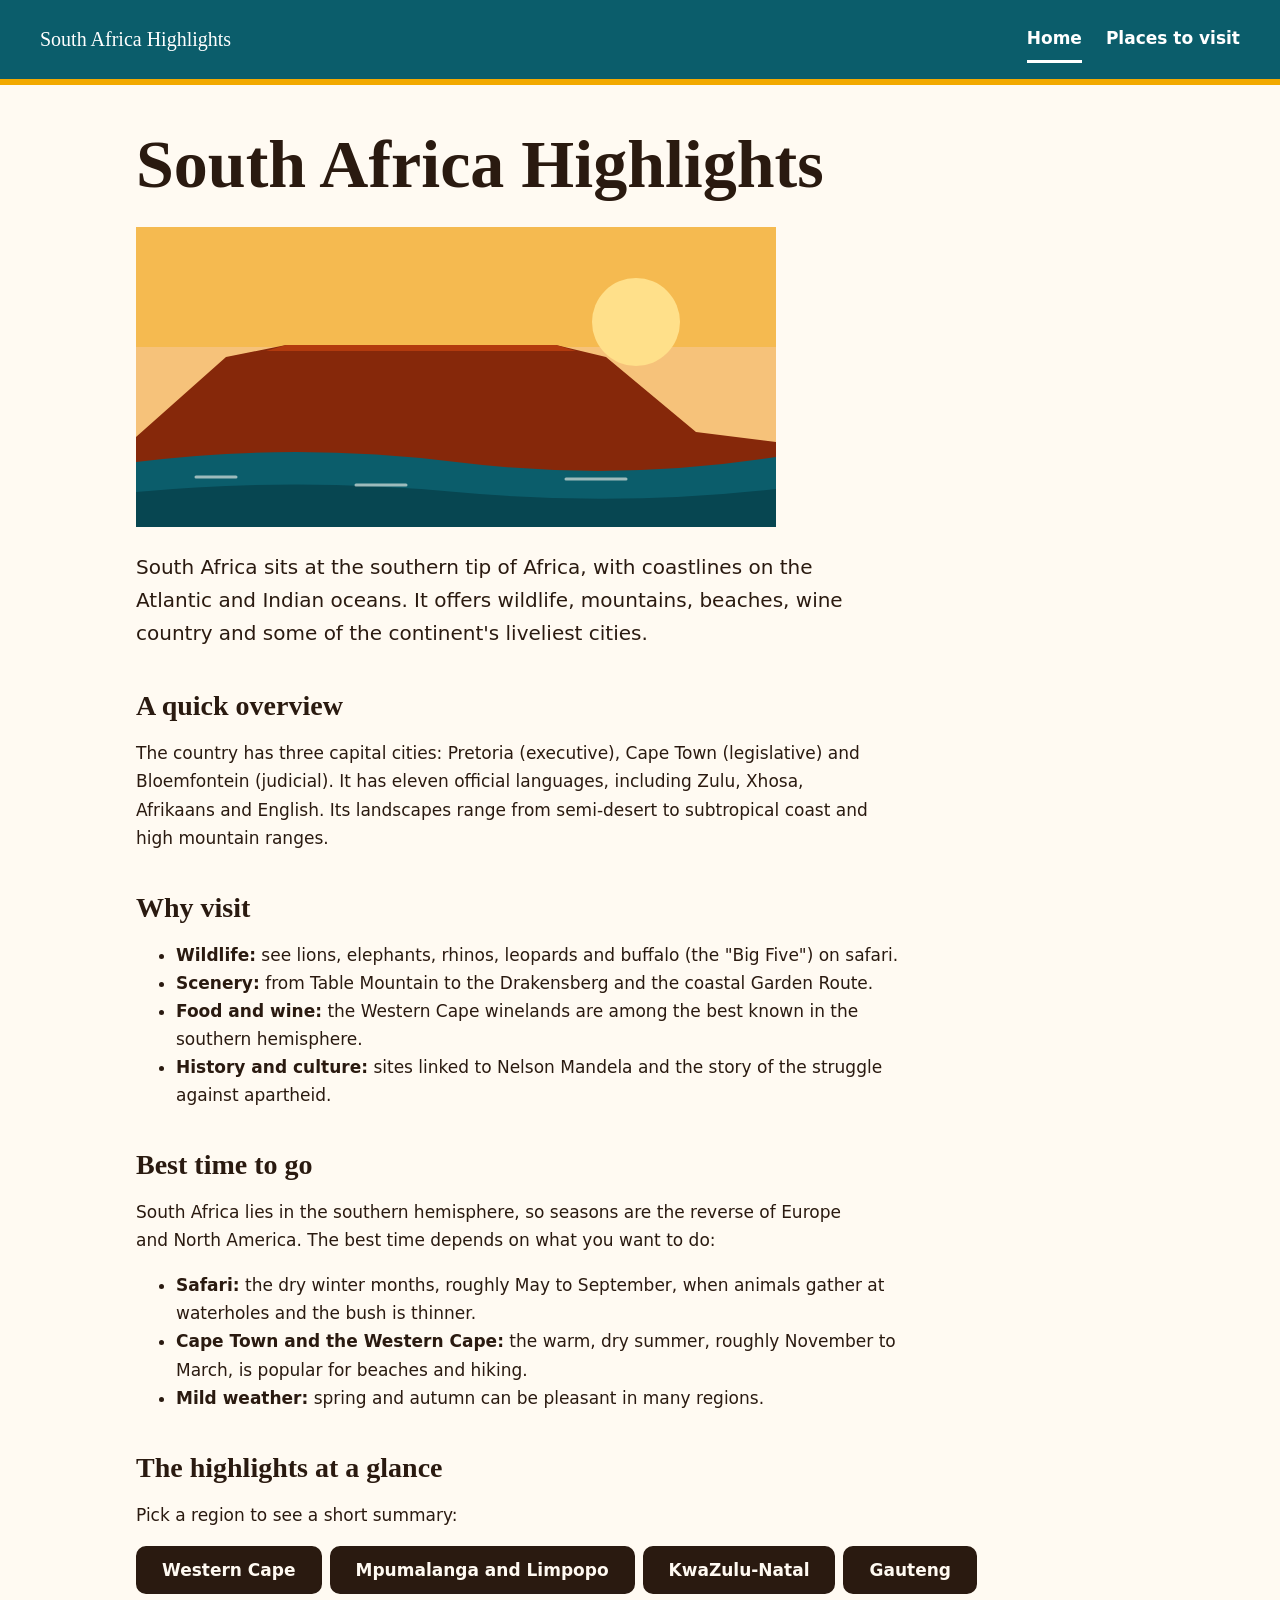
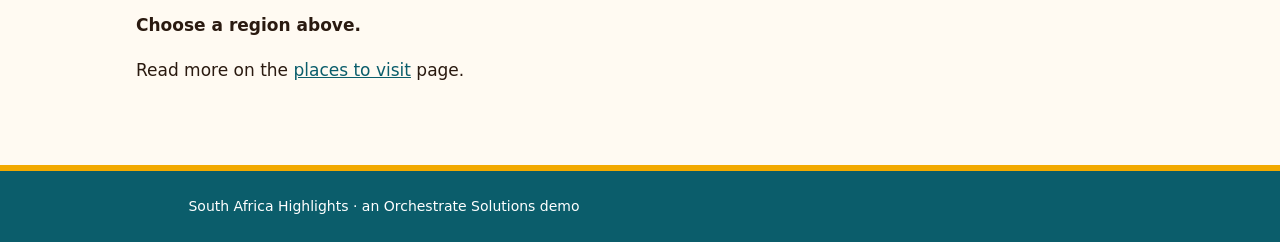
<file: index.html>
<!doctype html>
<html lang="en">
<head>
  <meta charset="utf-8">
  <meta name="viewport" content="width=device-width, initial-scale=1">
  <title>Home | South Africa Highlights</title>
  <link rel="stylesheet" href="css/tokens.css">
  <link rel="stylesheet" href="css/layout.css">
  <link rel="stylesheet" href="css/site.css">
</head>
<body>
  <a class="skip-link" href="#main">Skip to content</a>
  <header class="site-header">
    <a class="brand" href="index.html">South Africa Highlights</a>
    <nav aria-label="Main">
      <ul>
        <li><a href="index.html">Home</a></li>
        <li><a href="pages/places.html">Places to visit</a></li>
      </ul>
    </nav>
  </header>
  <main id="main">
    <h1>South Africa Highlights</h1>
    <img src="assets/table-mountain.svg" width="640" height="300" style="max-width:100%;height:auto" alt="Flat-topped mountain above a bay at sunset">
    <p class="lead">South Africa sits at the southern tip of Africa, with coastlines on the Atlantic and Indian oceans. It offers wildlife, mountains, beaches, wine country and some of the continent's liveliest cities.</p>

    <section aria-labelledby="overview">
      <h2 id="overview">A quick overview</h2>
      <p>The country has three capital cities: Pretoria (executive), Cape Town (legislative) and Bloemfontein (judicial). It has eleven official languages, including Zulu, Xhosa, Afrikaans and English. Its landscapes range from semi-desert to subtropical coast and high mountain ranges.</p>
    </section>

    <section aria-labelledby="why">
      <h2 id="why">Why visit</h2>
      <ul>
        <li><strong>Wildlife:</strong> see lions, elephants, rhinos, leopards and buffalo (the "Big Five") on safari.</li>
        <li><strong>Scenery:</strong> from Table Mountain to the Drakensberg and the coastal Garden Route.</li>
        <li><strong>Food and wine:</strong> the Western Cape winelands are among the best known in the southern hemisphere.</li>
        <li><strong>History and culture:</strong> sites linked to Nelson Mandela and the story of the struggle against apartheid.</li>
      </ul>
    </section>

    <section aria-labelledby="when">
      <h2 id="when">Best time to go</h2>
      <p>South Africa lies in the southern hemisphere, so seasons are the reverse of Europe and North America. The best time depends on what you want to do:</p>
      <ul>
        <li><strong>Safari:</strong> the dry winter months, roughly May to September, when animals gather at waterholes and the bush is thinner.</li>
        <li><strong>Cape Town and the Western Cape:</strong> the warm, dry summer, roughly November to March, is popular for beaches and hiking.</li>
        <li><strong>Mild weather:</strong> spring and autumn can be pleasant in many regions.</li>
      </ul>
    </section>

    <section aria-labelledby="highlights">
      <h2 id="highlights">The highlights at a glance</h2>
      <p>Pick a region to see a short summary:</p>
      <div id="region-buttons" class="region-buttons" role="group" aria-label="Regions"></div>
      <p id="region-summary" role="status" aria-live="polite">Choose a region above.</p>
      <p>Read more on the <a href="pages/places.html">places to visit</a> page.</p>
    </section>
  </main>
  <footer class="site-footer"><p>South Africa Highlights &middot; an Orchestrate Solutions demo</p></footer>
  <script src="js/nav.js"></script>
  <script src="js/app.js"></script>
</body>
</html>
</file>
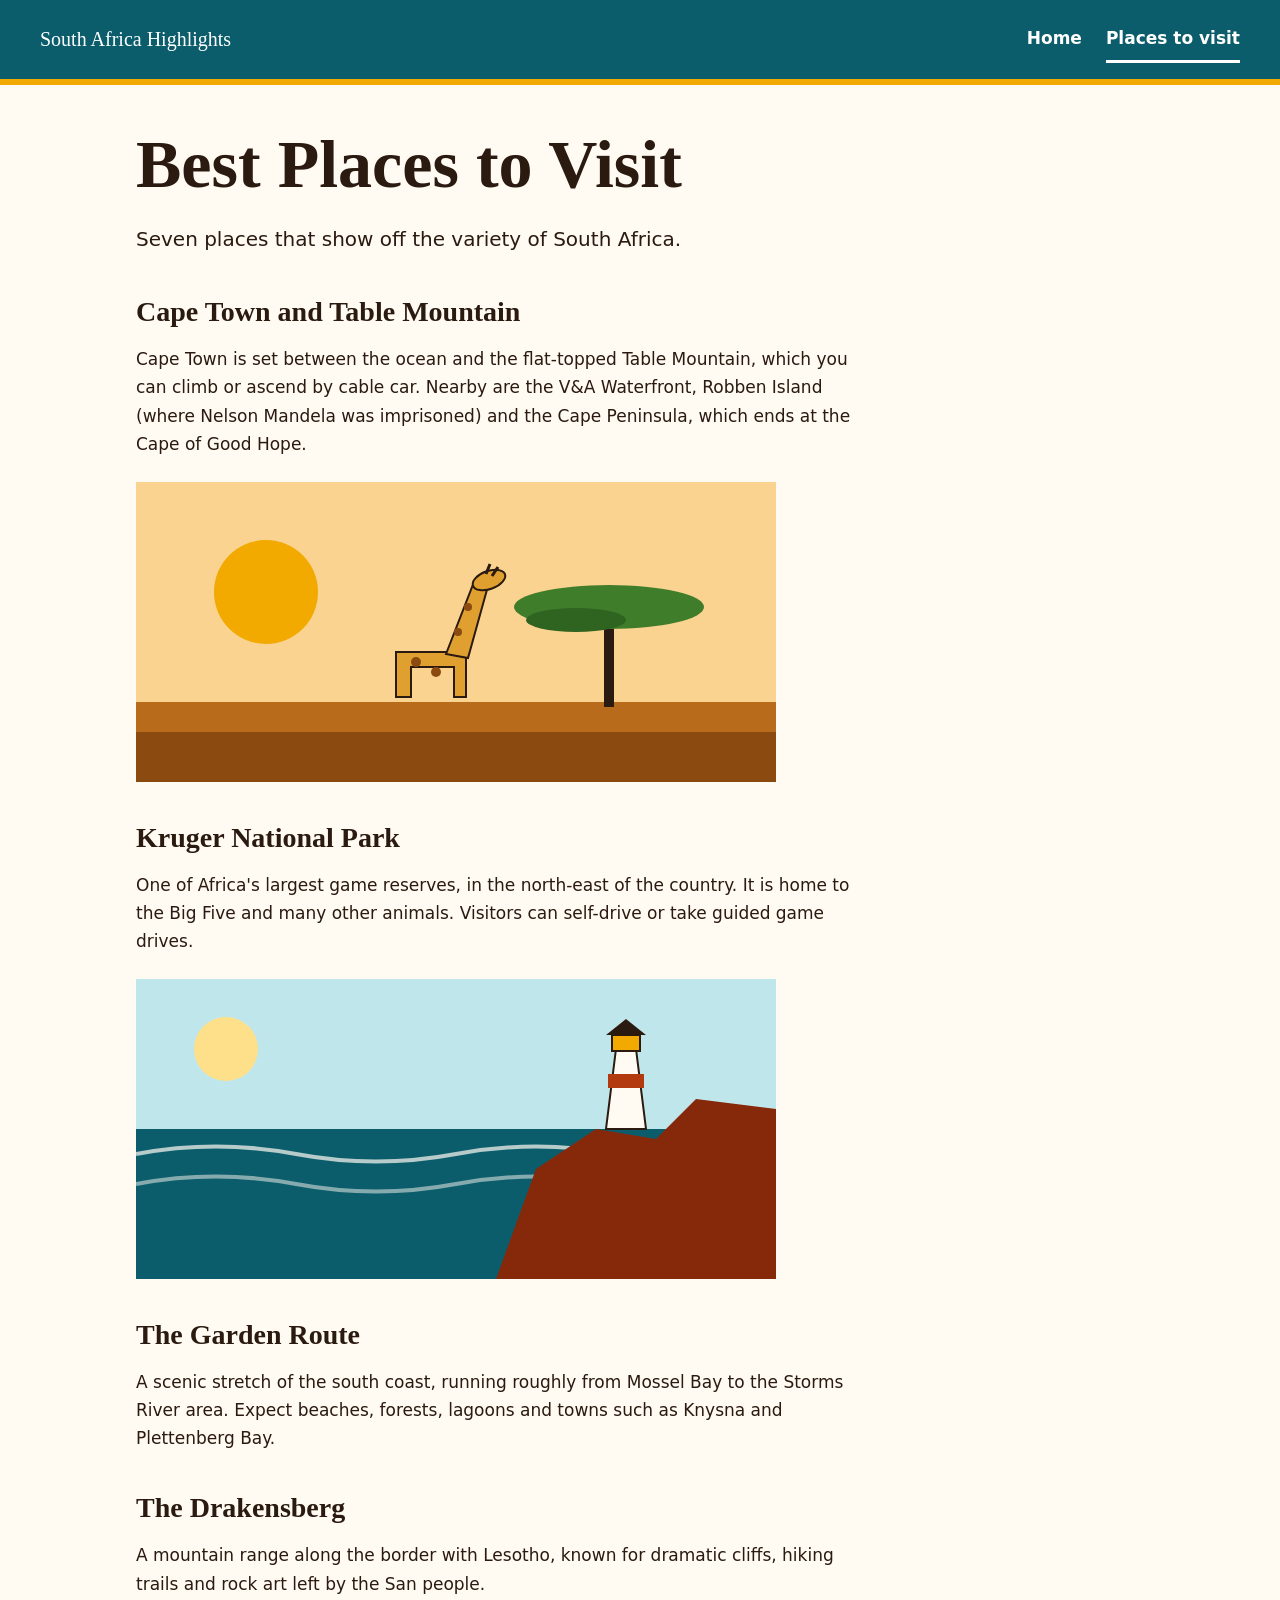
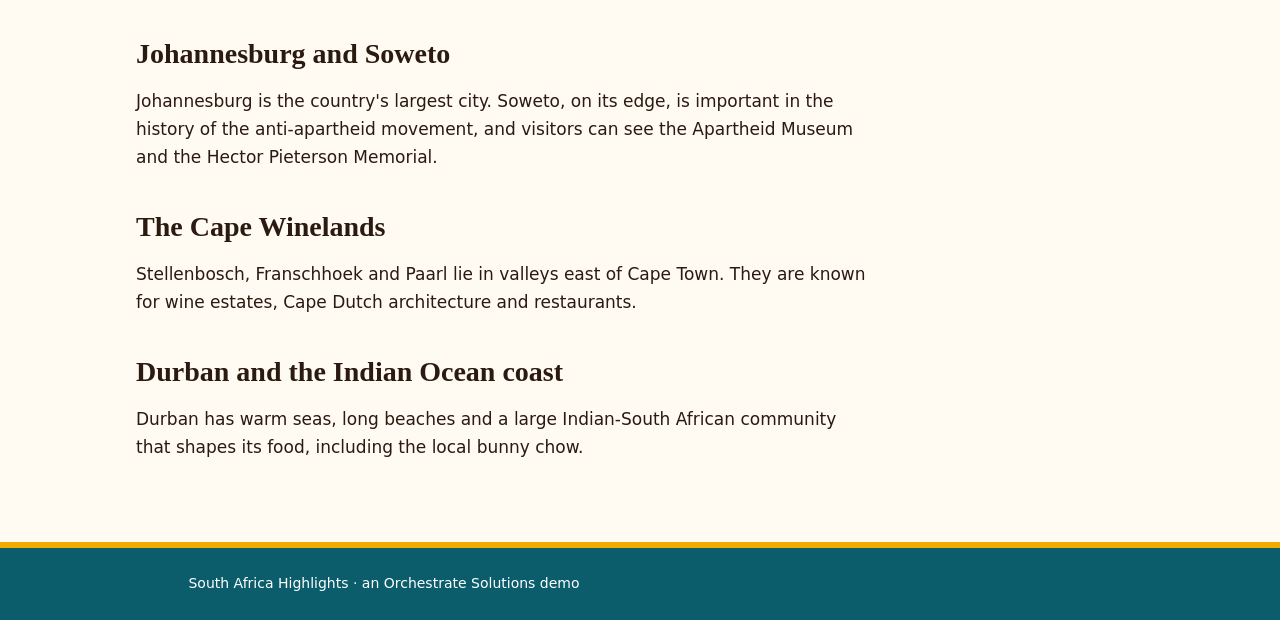
<file: pages/places.html>
<!doctype html>
<html lang="en">
<head>
  <meta charset="utf-8">
  <meta name="viewport" content="width=device-width, initial-scale=1">
  <title>Places to visit | South Africa Highlights</title>
  <link rel="stylesheet" href="../css/tokens.css">
  <link rel="stylesheet" href="../css/layout.css">
  <link rel="stylesheet" href="../css/site.css">
</head>
<body>
  <a class="skip-link" href="#main">Skip to content</a>
  <header class="site-header">
    <a class="brand" href="../index.html">South Africa Highlights</a>
    <nav aria-label="Main">
      <ul>
        <li><a href="../index.html">Home</a></li>
        <li><a href="../pages/places.html">Places to visit</a></li>
      </ul>
    </nav>
  </header>
  <main id="main">
    <h1>Best Places to Visit</h1>
    <p class="lead">Seven places that show off the variety of South Africa.</p>

    <section aria-labelledby="cape-town">
      <h2 id="cape-town">Cape Town and Table Mountain</h2>
      <p>Cape Town is set between the ocean and the flat-topped Table Mountain, which you can climb or ascend by cable car. Nearby are the V&amp;A Waterfront, Robben Island (where Nelson Mandela was imprisoned) and the Cape Peninsula, which ends at the Cape of Good Hope.</p>
    </section>

    <section aria-labelledby="kruger">
      <img src="../assets/savanna.svg" width="640" height="300" style="max-width:100%;height:auto" alt="Acacia tree and a giraffe on the savanna at dusk">

      <h2 id="kruger">Kruger National Park</h2>
      <p>One of Africa's largest game reserves, in the north-east of the country. It is home to the Big Five and many other animals. Visitors can self-drive or take guided game drives.</p>
    </section>

    <section aria-labelledby="garden-route">
      <img src="../assets/coast.svg" width="640" height="300" style="max-width:100%;height:auto" alt="Rocky coastline with waves and a lighthouse">

      <h2 id="garden-route">The Garden Route</h2>
      <p>A scenic stretch of the south coast, running roughly from Mossel Bay to the Storms River area. Expect beaches, forests, lagoons and towns such as Knysna and Plettenberg Bay.</p>
    </section>

    <section aria-labelledby="drakensberg">
      <h2 id="drakensberg">The Drakensberg</h2>
      <p>A mountain range along the border with Lesotho, known for dramatic cliffs, hiking trails and rock art left by the San people.</p>
    </section>

    <section aria-labelledby="joburg">
      <h2 id="joburg">Johannesburg and Soweto</h2>
      <p>Johannesburg is the country's largest city. Soweto, on its edge, is important in the history of the anti-apartheid movement, and visitors can see the Apartheid Museum and the Hector Pieterson Memorial.</p>
    </section>

    <section aria-labelledby="winelands">
      <h2 id="winelands">The Cape Winelands</h2>
      <p>Stellenbosch, Franschhoek and Paarl lie in valleys east of Cape Town. They are known for wine estates, Cape Dutch architecture and restaurants.</p>
    </section>

    <section aria-labelledby="durban">
      <h2 id="durban">Durban and the Indian Ocean coast</h2>
      <p>Durban has warm seas, long beaches and a large Indian-South African community that shapes its food, including the local bunny chow.</p>
    </section>
  </main>
  <footer class="site-footer"><p>South Africa Highlights &middot; an Orchestrate Solutions demo</p></footer>
  <script src="../js/nav.js"></script>
  <script src="../js/app.js"></script>
</body>
</html>
</file>
<file: css/tokens.css>
:root {
  /* Palette: warm and vivid. Sunset terracotta, deep ocean teal, savanna gold, warm paper.
     Contrast: --ink on --bg 16:1; --on-accent on --accent 5.6:1; --on-teal on --teal 7.9:1; --muted on --bg 7:1 */
  --bg: #fffaf2;
  --surface: #f6e9d4;
  --ink: #2a1a10;
  --muted: #5a4535;
  --accent: #b23a0e;
  --accent-dark: #86280a;
  --on-accent: #ffffff;
  --teal: #0b5d6b;
  --on-teal: #ffffff;
  --gold: #f2a900;
  --leaf: #3f7d2a;
  --border: #dcc7a6;
  --focus: #0050d8;

  /* Type: system fonts only. Serif display for warmth, sans body. */
  --font-display: Georgia, "Iowan Old Style", "Palatino Linotype", serif;
  --font-body: system-ui, -apple-system, "Segoe UI", Roboto, Arial, sans-serif;
  --text-sm: 0.875rem;
  --text-base: 1.0625rem;
  --text-lg: 1.25rem;
  --text-xl: 1.75rem;
  --text-2xl: clamp(2rem, 5vw, 3rem);
  --text-3xl: clamp(2.5rem, 7vw, 4.25rem);
  --leading: 1.65;
  --leading-tight: 1.1;

  --space-1: 0.25rem;
  --space-2: 0.5rem;
  --space-3: 1rem;
  --space-4: 1.5rem;
  --space-5: 2.5rem;
  --space-6: 4rem;
  --radius: 10px;
  --radius-lg: 18px;
  --max-width: 68rem;
}

@media (prefers-color-scheme: dark) {
  :root {
    --bg: #1e130c;
    --surface: #2e1e14;
    --ink: #fbf1e2;
    --muted: #d8c4aa;
    --accent: #ff8a5c;
    --on-accent: #1e130c;
    --teal: #5cc3d1;
    --on-teal: #1e130c;
    --border: #4d3626;
    --focus: #7fb0ff;
  }
}
</file>
<file: css/layout.css>
/* UI/UX: layout, header, nav, footer. Mobile first. */
*, *::before, *::after { box-sizing: border-box; }
body { margin: 0; background: var(--bg); color: var(--ink); font-family: var(--font-body); font-size: var(--text-base); line-height: var(--leading); }

:where(a, button, input, select, textarea, summary):focus-visible { outline: 3px solid var(--focus); outline-offset: 3px; }

.skip-link { position: absolute; left: var(--space-3); top: -4rem; z-index: 100; padding: var(--space-2) var(--space-3); background: var(--gold); color: #2a1a10; font-weight: 700; border-radius: 6px; }
.skip-link:focus { top: var(--space-2); }

.site-header { position: relative; display: flex; flex-wrap: wrap; align-items: center; justify-content: space-between; gap: var(--space-2) var(--space-3); padding: var(--space-3); background: var(--teal); color: var(--on-teal); border-bottom: 6px solid var(--gold); }
.brand { color: var(--on-teal); font-family: var(--font-display); font-size: var(--text-lg); letter-spacing: 0; text-decoration: none; }
.site-header nav ul { display: flex; flex-wrap: wrap; gap: var(--space-1) var(--space-3); margin: 0; padding: 0; list-style: none; }
.site-header nav a { display: inline-block; padding: var(--space-2) 0; min-height: 44px; color: var(--on-teal); text-decoration: none; font-weight: 600; border-bottom: 3px solid transparent; }
.site-header nav a:hover { border-bottom-color: var(--on-teal); }
.site-header nav a[aria-current="page"] { border-bottom-color: var(--on-teal); font-weight: 800; }
.site-header a:focus-visible, .nav-toggle:focus-visible { outline-color: var(--on-teal); }

/* Menu button: only added by nav.js, so without JS the links simply show. */
.nav-toggle { min-height: 44px; min-width: 44px; padding: var(--space-2) var(--space-3); background: transparent; color: var(--on-teal); border: 2px solid var(--on-teal); border-radius: var(--radius); font: inherit; font-weight: 700; cursor: pointer; }
.js .site-header nav { flex-basis: 100%; }
.js .site-header nav[hidden] { display: none; }
.js .site-header nav ul { flex-direction: column; gap: 0; }
.js .site-header nav a { display: block; width: 100%; }

main { max-width: var(--max-width); margin: 0 auto; padding: var(--space-4) var(--space-3) var(--space-5); }
img, svg { max-width: 100%; height: auto; }

.site-footer { padding: var(--space-4) var(--space-3); background: var(--teal); color: var(--on-teal); border-top: 6px solid var(--gold); text-align: center; font-size: var(--text-sm); }
.site-footer p { margin: 0; }

@media (min-width: 48rem) {
  .site-header { padding: var(--space-3) var(--space-5); flex-wrap: nowrap; }
  .nav-toggle { display: none; }
  .js .site-header nav, .js .site-header nav[hidden] { display: block; flex-basis: auto; }
  .js .site-header nav ul { flex-direction: row; gap: var(--space-1) var(--space-4); }
  .js .site-header nav a { display: inline-block; width: auto; }
  main { padding: var(--space-5) var(--space-5) var(--space-6); }
}

@media (prefers-reduced-motion: reduce) { * { scroll-behavior: auto !important; transition: none !important; } }
</file>
<file: css/site.css>
/* Lead Dev: content styles (uses tokens.css; page shell is in layout.css) */
h1, h2, h3 { font-family: var(--font-display, inherit); line-height: 1.15; }
h1 { font-size: var(--text-3xl, 2.5rem); margin: 0 0 var(--space-3, 1rem); }
h2 { font-size: var(--text-xl, 1.6rem); margin: var(--space-5, 2.5rem) 0 var(--space-3, 1rem); }
.lead { font-size: var(--text-lg, 1.25rem); max-width: 46rem; }
p, li { max-width: 46rem; }
main img { display: block; margin: var(--space-4, 1.5rem) 0; }

.region-buttons { display: flex; flex-wrap: wrap; gap: var(--space-2, 0.5rem); }
main button { min-height: 44px; padding: var(--space-2, 0.5rem) var(--space-4, 1.5rem); background: var(--ink); color: var(--bg); border: 2px solid var(--ink); border-radius: var(--radius, 4px); font: inherit; font-weight: 700; cursor: pointer; }
main button:hover { opacity: 0.85; }
#region-summary { min-height: 1.6em; font-weight: 700; }

main a, .site-footer a { color: var(--teal); }
main a:hover { color: var(--accent-dark); }
@media (prefers-color-scheme: dark) { main a:hover { color: var(--accent); } }
</file>
